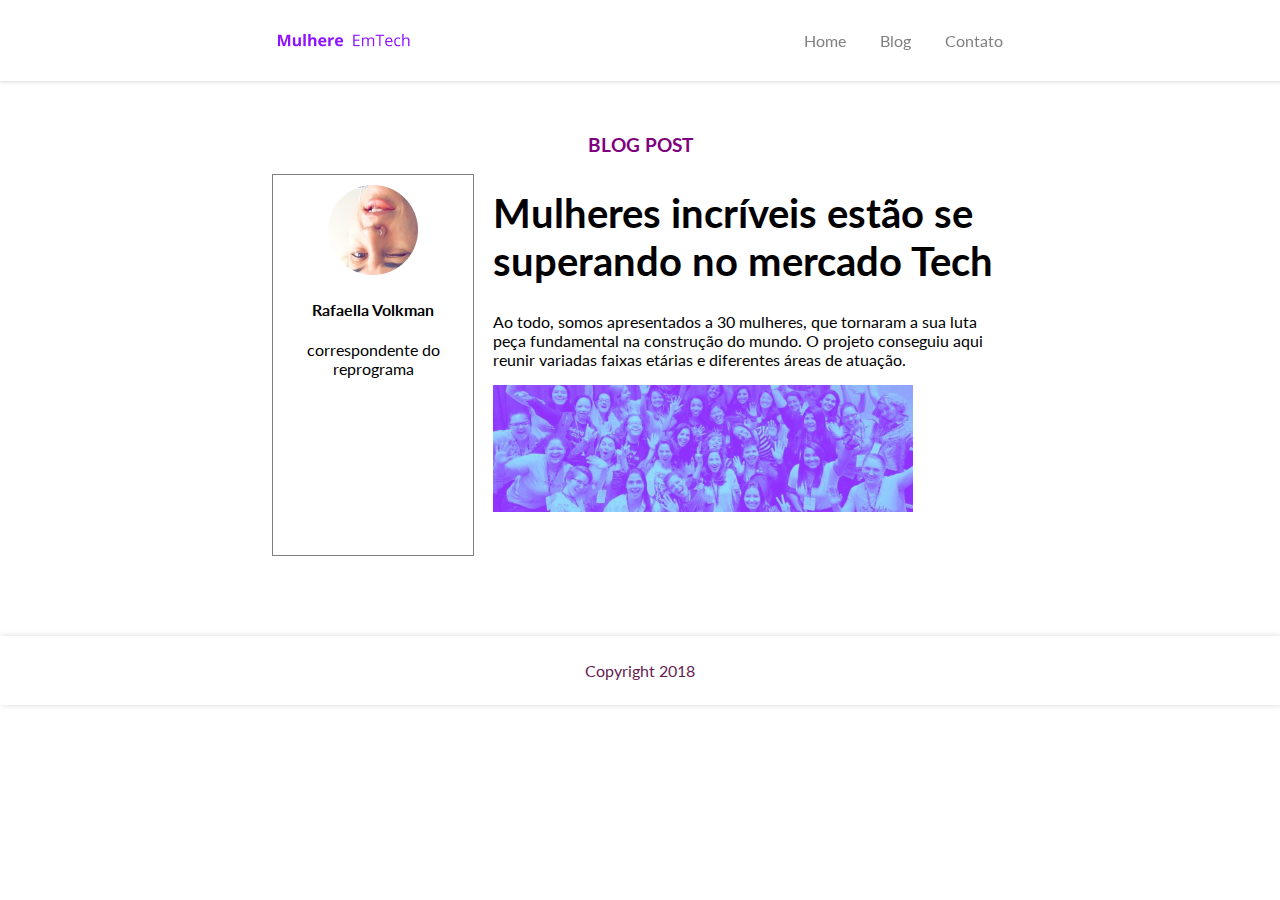
<file: index.html>
<!DOCTYPE html>
<html>
    <head>
        <meta charset="utf-8">
        <meta name="viewport" content="width=device-width, initial-scale=1">
        <title>Exercício 5</title>
        <link href="https://fonts.googleapis.com/css?family=Lato:400,700" rel="stylesheet">
        <link rel="stylesheet" href="css/style.css">
    </head>

    <body>
    <nav class="topbar">
        <a href="#"> <img src="img/logo.png" alt="logo mulheres em tech"> 
        </a>

        <ul class="menu">
            <li class="menu__item"><a href="#">Home</a></li>
            <li class="menu__item"><a href="#">Blog</a></li>
            <li class="menu__item"><a href="#">Contato</a></li>                       
        </ul>
    </nav>
    
    <section class="principal">
        <header>
            <h3>BLOG POST</h3>
        </header>

        <aside class="principal__perfil">
            <img src="img/perfil.png" alt="foto da rafaella">
            <h4>Rafaella Volkman</h4>
            <p>correspondente do reprograma</p>
        </aside>

        <main class="principal__conteudo">
            <h1>Mulheres incríveis estão se superando no mercado Tech</h1>
            <p>Ao todo, somos apresentados a 30 mulheres, que tornaram a sua luta peça fundamental na construção do mundo. O projeto conseguiu aqui reunir variadas faixas etárias e diferentes áreas de atuação.</p>
            <img src="img/turma.png" alt="foto da turma reprograma">
        </main>
    </section>
    <footer>
        Copyright 2018
    </footer>    
    </body>
</html>
</file>
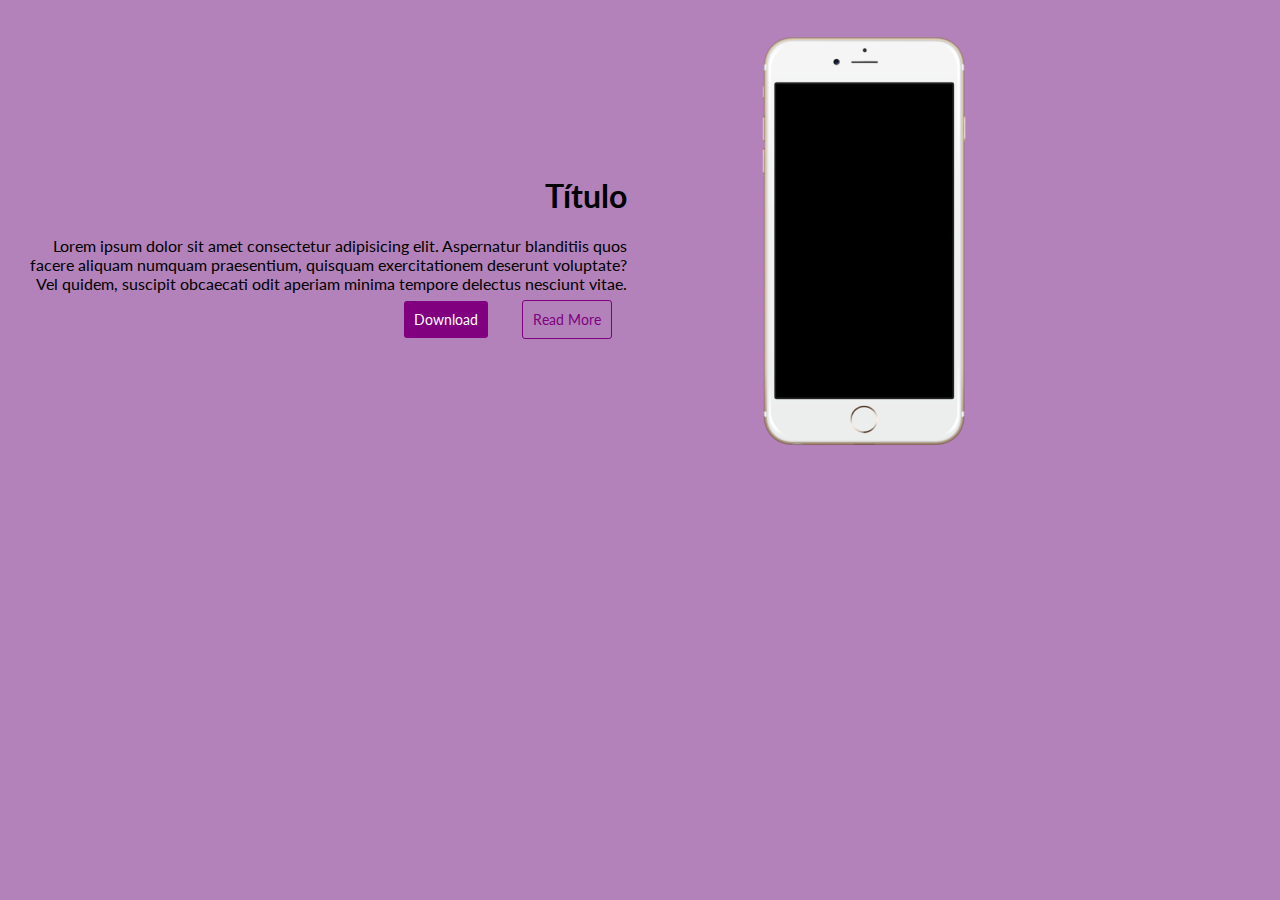
<file: exercicio-2/index.html>
<!doctype>
<html>
    <head>
        <meta charset="utf-8">
        <meta name="viewport" content="width=device-width, initial-scale=1">
        <title>Exercício 2</title>
        <link href="https://fonts.googleapis.com/css?family=Lato:400,700" rel="stylesheet">        
        <link rel="stylesheet" href="css/style.css">
    </head>
   
    <body>
        <div class="secao"> <!-- Seção do app -->

            <h1>Título</h1>
            <p> Lorem ipsum dolor sit amet consectetur adipisicing elit. Aspernatur blanditiis quos facere aliquam numquam praesentium, quisquam exercitationem deserunt voluptate? Vel quidem, suscipit obcaecati odit aperiam minima tempore delectus nesciunt vitae. </p>
            <div class="btn-grupo">
                <a href="#" class="btn btn-roxo">Download</a>
                <a href="#" class="btn btn-transparente">Read More</a>
            </div>
        </div>
        <div class="secao"> <!--Imagem do app-->
            <img src="img/celular.png" alt="tela de celular">
        </div>
    </body>
</html>
</file>
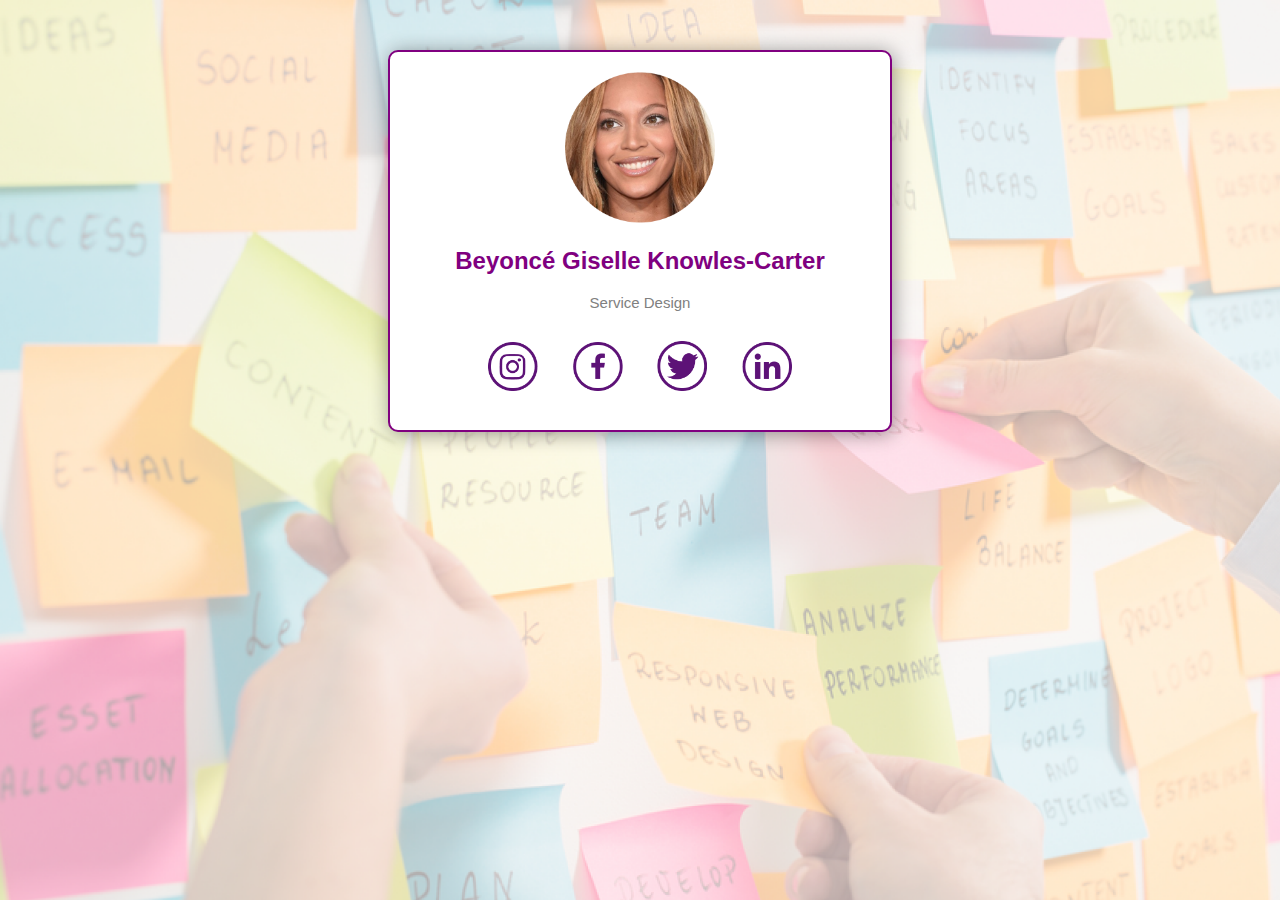
<file: exercicio-3/index.html>
<!doctype html>
<html>
    <head>
        <meta charset="utf-8">
        <meta name="viewport" content="width=device-width, initial-scale=1">
        <title>Exercício 3</title>
        <link rel="stylesheet" href="css/style.css">
    </head>

    <body>
        <div class="geral">
        <div class="secao">
            <img src="img/bey.png" alt="beyonce diva">
            <h2>Beyoncé Giselle Knowles-Carter</h2>
            <p>Service Design</p>
        </div>

        <div class="links">
            <a href="#" target="_blank"><img src="img/inst.png" alt="ícone instagram" ></a>
            <a href="#"target="_blank"><img src="img/face.png" alt="ícone facebook"></a>
            <a href="#"target="_blank"><img src="img/twt.png" alt="ícone tweeter"></a>
            <a href="#"target="_blank"><img src="img/lkdn.png" alt="ícone linkedin"></a>          

        </div>

        </div>
    </body>
</html>
</file>
<file: css/style.css>
body{
    font-family: 'Lato', sans-serif;
    text-align: center;
    margin: 0 auto;
}

.menu{
    display:inline-block;
}
a{
    text-decoration: none;
    color: gray;
}
.topbar{
    box-shadow: 0 1px 4px rgba(0,0,0,.15);
    width:100%;
    margin-top: 0;
    padding: 15px;
    position: fixed;
    top:0;
    background-color: white;
    z-index:1;
}
.topbar img{
    margin-right: 350px;
}
.menu__item{
    list-style: none;
    display: inline-block;
    margin-right: 30px;
    
    
}

header{
    color: purple;
    text-align: center;
    font-weight: bold;
    margin-bottom: 10px;
    margin-top: 25px;
    padding-top: 35px;
}

.principal{
    margin: 80px 80px;
    
}

.principal__perfil{
    display: inline-block;
    width: 16%;
    height: 360px;
    border: 1px solid grey;
    padding: 10px;
    text-align: center;
    vertical-align: top;
}

h1{
    font-size: 40px;
    margin-top: 0;   
}

.principal__conteudo{
    display:inline-block;
    width: 500px;
    text-align: left;
    padding: 15px;
    vertical-align: top;
}



.principal__conteudo img{
    width: 420px;
}

footer{
    text-align: center;
    box-shadow: 1px 0 6px rgba(0,0,0,.15);
    color: rgb(102, 28, 83);
    padding: 25px 0;
    width: 100%;
    margin: 10px 0;
}

@media (max-width: 768px) {

    .menu{
        display:none;
    }

    .principal__perfil{
        display:none;
    }

    .principal__conteudo{
        width: 100%;
    }

    .principal__conteudo img{
        width: 100%;
        height: auto;
    }
}
</file>
<file: exercicio-2/css/style.css>
/*GERAL*/

body{
    background-color: rgb(179, 130, 186); /*define a cor de fundo de um elemento. Pode ser hexadecimal #000000, rgb(0,0,0) ou rgba(0,0,0,1)*/
    font-family: 'Lato', Arial, Helvetica, sans-serif;   
}

h1, p, .btn-grupo{
    text-align: right;
}

a{
    text-decoration: none;
    font-size: 14px;
}

/*SEÇÃO 1*/
/* .seletor seleciona uma classe no html */
/*definir o tamanho para as divs ficarem uma do lado da outra*/
.secao{
    width: 49%;
    display: inline-block;
    vertical-align: middle;

}
.btn{
    padding: 10px;
    margin: 15px;
    border-radius:3px;
}

.btn-roxo{
    background-color: purple;
    color: white;

    }
.btn-transparente{
background-color: transparent;
color: purple;
border: 1px solid purple;
}

@media (max-width: 769px){

.secao{
    display: block;
    margin: 10% auto 0 auto;
    width: 90%;
    
}
.btn-grupo{
    width: 100%;
    text-align: left;
    margin-top: 10%;
}
.secao img{
    transform: rotate(270deg);
    width: 100%;
}
p{
    text-align: justify;
}

}
</file>
<file: exercicio-3/css/style.css>
body{
    background-image: url(../img/bckg.png);
    font-family:Arial, Helvetica, sans-serif;
}

.geral{
    background-color:white;
    width: 500px;
    margin: 50px auto 0 auto;
    padding: 20px 0px;
    text-align: center;
    border:2px solid purple;
    border-radius: 10px;
    box-shadow: 2px 2px 20px rgba(0,0,0,.4);
    
}

h2{ color:purple;
    font-weight: bold; 
}

p{ color: grey;
    font-size: 15px;
}

.secao img{
    width:150px;
}
.links img{
    width: 50px;
    margin: 15px;
}

@media (max-width: 420px){

    .geral{
        width:100%;

    }

    .secao img{
        display: inline-block;
        width:15%;
    }

    h2{
        display:inline-block;
        font-size: 100%;
        vertical-align: top;
        margin-left: 5%;
    }
    p{
        margin:-5% auto 7% 13%;
    }
    .links{
        width:75%;
        text-align: center;
        margin: 0 auto;
    }
    .links img{
        width:15%;
        margin: 1%;
    }
}
</file>
